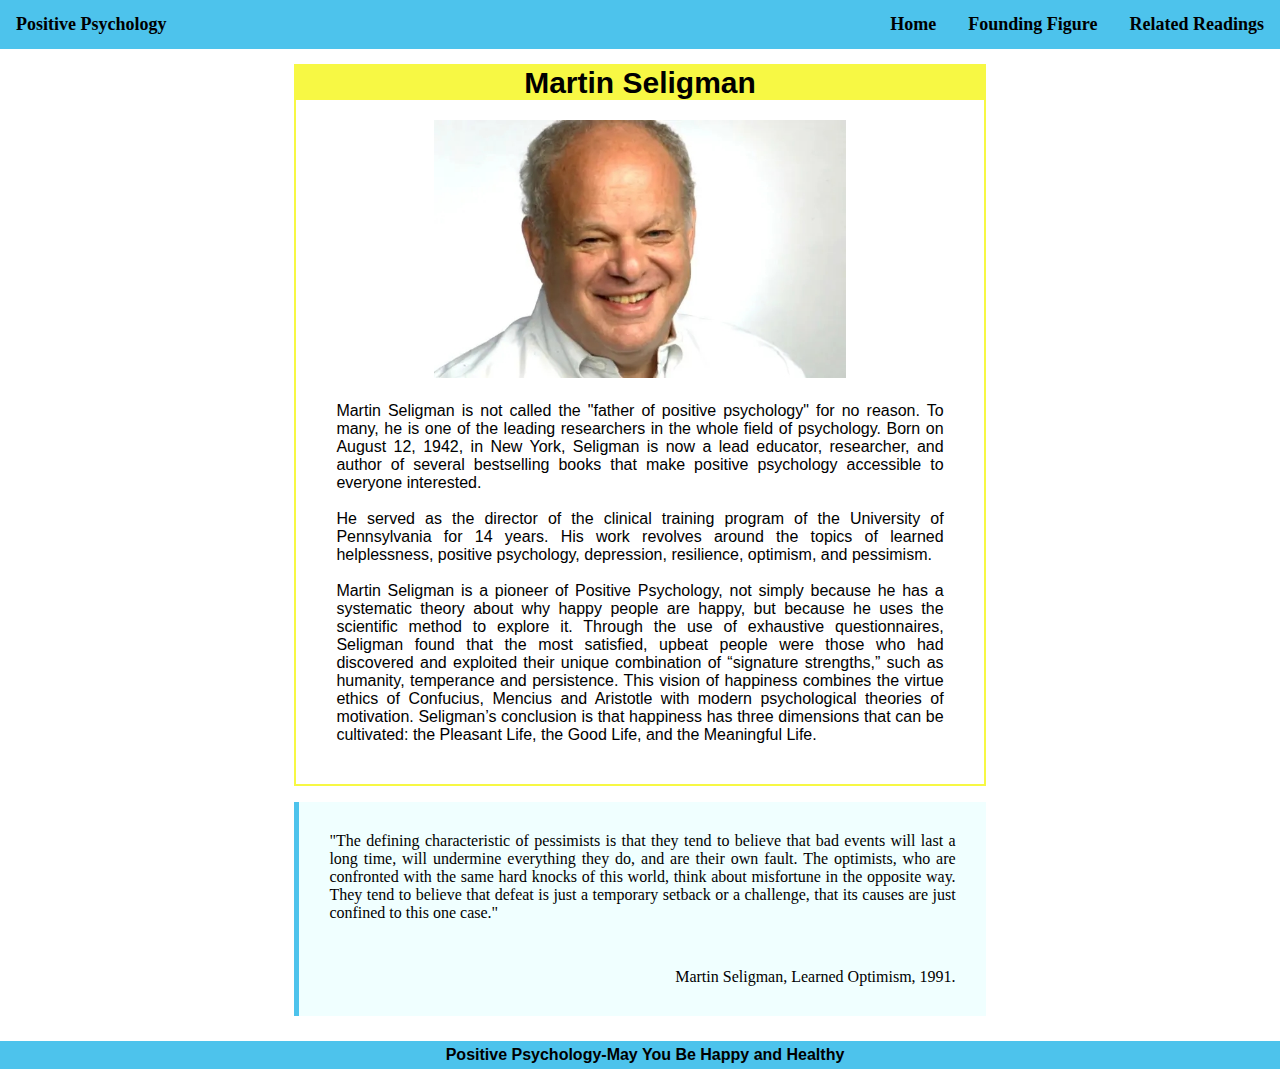
<file: Website/Founding Figure/Founding Figure.html>
<!DOCTYPE html>
<html>
    <link rel="stylesheet" href="my1.css">
<body style="margin: 0%;">
    <ul>
        <li><a href="../Related Readings/Related Readings.html">Related Readings</a></li>
        <li><a href="Founding Figure.html">Founding Figure</a></li>
        <li><a href="../index.html">Home</a></li>
        <li style="float:left"><a class="active">Positive Psychology</a></li>
    </ul>

    <p></p>
    <p></p>

    <div>
    <h1>Martin Seligman</h1>
    <img src="images/martin.jpg" width="60%" style="margin-left: 20%; margin-right: 20%;">
    <p style="text-align: justify; margin-top: 20px; margin-left: 40px; margin-right: 40px; margin-bottom: 40px; font-family: 'Franklin Gothic Medium', 'Arial Narrow', Arial, sans-serif; font-weight: lighter;" >Martin Seligman is not called the "father of positive psychology" for no reason. To many, he is one of the leading researchers in the whole field of psychology. Born on August 12, 1942, in New York, Seligman is now a lead educator, researcher, and author of several bestselling books that make positive psychology accessible to everyone interested. 
        <br></br>He served as the director of the clinical training program of the University of Pennsylvania for 14 years. His work revolves around the topics of learned helplessness, positive psychology, depression, resilience, optimism, and pessimism.
    <br></br>Martin Seligman is a pioneer of Positive Psychology, not simply because he has a systematic theory about why happy people are happy, but because he uses the scientific method to explore it. Through the use of exhaustive questionnaires, Seligman found that the most satisfied, upbeat people were those who had discovered and exploited their unique combination of “signature strengths,” such as humanity, temperance and persistence. This vision of happiness combines the virtue ethics of Confucius, Mencius and Aristotle with modern psychological theories of motivation. Seligman’s conclusion is that happiness has three dimensions that can be cultivated: the Pleasant Life, the Good Life, and the Meaningful Life. 
    </p>
    </div>

    <nav>
        <p style="text-align: justify; padding-left: 30px; padding-right: 30px; padding-top: 30px; padding-bottom: 0px;">"The defining characteristic of pessimists is that they tend to believe that bad events will last a long time, will undermine everything they do, and are their own fault. The optimists, who are confronted with the same hard knocks of this world, think about misfortune in the opposite way. They tend to believe that defeat is just a temporary setback or a challenge, that its causes are just confined to this one case."</p>
        <p style="text-align: right; padding: 30px;">Martin Seligman, Learned Optimism, 1991.</p>
    </nav>

    <footer>
        Positive Psychology-May You Be Happy and Healthy
    </footer>

</body>
</file>
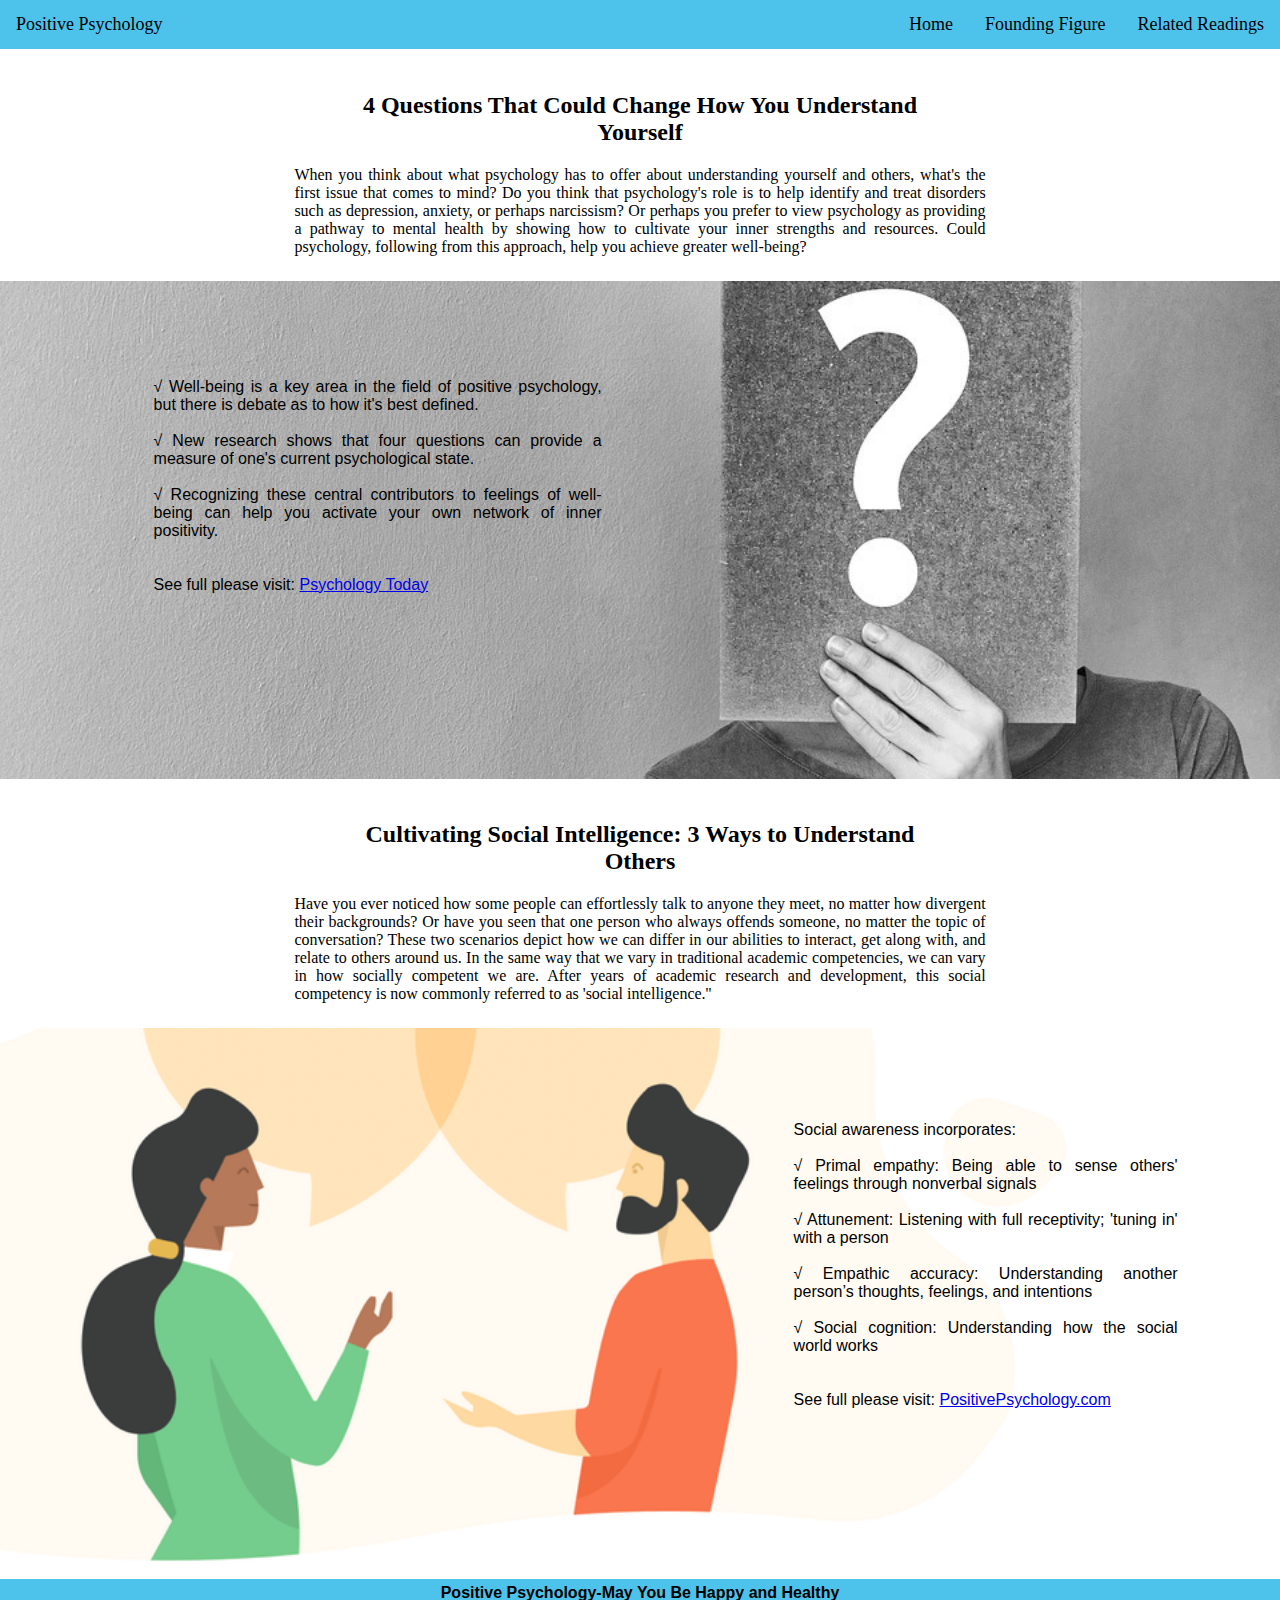
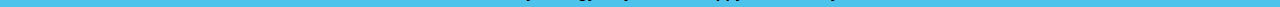
<file: Website/Related Readings/Related Readings.html>
<!DOCTYPE html>
<html>
    <link rel="stylesheet" href="my2.css">
<body style="margin: 0%;">
    <ul>
        <li><a href="Related Readings.html">Related Readings</a></li>
        <li><a href="../Founding Figure/Founding Figure.html">Founding Figure</a></li>
        <li><a href="../index.html">Home</a></li>
        <li style="float:left"><a class="active">Positive Psychology</a></li>
    </ul>

    <br></br>
    <br></br>

    <h2 style="margin-left: 26%; margin-right: 26%; text-align: center;">4 Questions That Could Change How You Understand Yourself</h2>
    <p style="margin-left: 23%; margin-right: 23%; text-align: justify;">When you think about what psychology has to offer about understanding yourself and others, what's the first issue that comes to mind? Do you think that psychology's role is to help identify and treat disorders such as depression, anxiety, or perhaps narcissism? Or perhaps you prefer to view psychology as providing a pathway to mental health by showing how to cultivate your inner strengths and resources. Could psychology, following from this approach, help you achieve greater well-being?</p>

    <div style="margin-top: 2%; position: relative;">
        <img src=images/photo.jpg width="100%">
        <p style="position: absolute; top: 16%; left: 12%; right: 53%; text-align: justify; font-family:Verdana, Geneva, Tahoma, sans-serif;">√ Well-being is a key area in the field of positive psychology, but there is debate as to how it's best defined.
            <br>
            <br>√ New research shows that four questions can provide a measure of one's current psychological state.
            <br>
            <br>√ Recognizing these central contributors to feelings of well-being can help you activate your own network of inner positivity.
            <br>
            <br>
            <br>See full please visit: <a href="https://www.psychologytoday.com/us/blog/fulfillment-any-age/202203/4-questions-could-change-how-you-understand-yourself" target="_blank">Psychology Today</a>
        </p>
    </div>

    <br>
    <h2 style="margin-left: 26%; margin-right: 26%; text-align: center;">Cultivating Social Intelligence: 3 Ways to Understand Others</h2>
    <p style="margin-left: 23%; margin-right: 23%; text-align: justify;">Have you ever noticed how some people can effortlessly talk to anyone they meet, no matter how divergent their backgrounds?
        Or have you seen that one person who always offends someone, no matter the topic of conversation?
        These two scenarios depict how we can differ in our abilities to interact, get along with, and relate to others around us. In the same way that we vary in traditional academic competencies, we can vary in how socially competent we are. After years of academic research and development, this social competency is now commonly referred to as 'social intelligence.''
    </p>

    <div style="margin-top: 2%; position: relative;">
        <img src=images/photo2.png width="100%">
        <p style="position: absolute; top: 14%; left: 62%; right: 8%; text-align: justify; font-family:Verdana, Geneva, Tahoma, sans-serif;">Social awareness incorporates:
            <br>
            <br>√ Primal empathy: Being able to sense others' feelings through nonverbal signals
            <br>
            <br>√ Attunement: Listening with full receptivity; 'tuning in' with a person
            <br>
            <br>√ Empathic accuracy: Understanding another person’s thoughts, feelings, and intentions
            <br>
            <br>√ Social cognition: Understanding how the social world works
            <br>
            <br>
            <br>See full please visit: <a href="https://positivepsychology.com/social-intelligence/" target="_blank">PositivePsychology.com</a>
        </p>
    </div>

    <footer>
        Positive Psychology-May You Be Happy and Healthy
    </footer>

</body>
</file>
<file: Website/Founding Figure/my1.css>
ul {
    list-style-type: none;
    margin: 0;
    overflow: hidden;
    background-color: #4DC3EC;
    padding:0;
    width: 100%;
    position: fixed;
    top: 0%;
  }
  
  li {
    float: right;
  }
  
  li a {
    display: block;
    color: black;
    text-align: center;
    padding: 14px 16px;
    text-decoration: none;
    font-size: large;
    font-weight: bolder;
  }
  
  li a:hover:not(.active) {
    background-color:#F7F844;
  }

  div {
    margin-left: 23%;
    margin-right: 23%;
    border-color:#F7F844;
    border-width: 2px;
    border-style: solid;
    margin-top: 5%;
    margin-bottom: 0px;
  }

  h1 {
    text-align: center;
    font-size: 30px;
    font-family: Arial, Helvetica, sans-serif;
    background-color:#F7F844;
    margin-top: 0px;
  }

 nav {
    margin-left: 23%;
    margin-right: 23%;
    background-color: azure;
    border-left: 5px;
    border-right: 0px;
    border-top: 0px;
    border-bottom: 0px;
    border-color: #4DC3EC;
    border-style: solid;
    margin-bottom: 2%;
    margin-top: 0px;
 }

  footer {
    background-color:#4DC3EC;
    color:rgb(0, 0, 0);
    font-weight: bolder;
    clear:both;
    text-align:center;
    padding:5px; 
    font-family:'Segoe UI', Tahoma, Geneva, Verdana, sans-serif;
    width: 100%;
  }
</file>
<file: Website/Related Readings/my2.css>
ul {
    list-style-type: none;
    margin: 0;
    overflow: hidden;
    background-color: #4DC3EC;
    padding:0;
    width: 100%;
    position: fixed;
    top: 0px;
  }
  
  li {
    float: right;
  }
  
  li a {
    display: block;
    color: black;
    text-align: center;
    padding: 14px 16px;
    text-decoration: none;
    font-size: large;
  }
  
  li a:hover:not(.active) {
    background-color:#F7F844;
  }

  footer {
    background-color:#4DC3EC;
    color:rgb(0, 0, 0);
    font-weight: bolder;
    clear:both;
    text-align:center;
    padding:5px; 
    font-family:'Segoe UI', Tahoma, Geneva, Verdana, sans-serif;
  }
</file>
